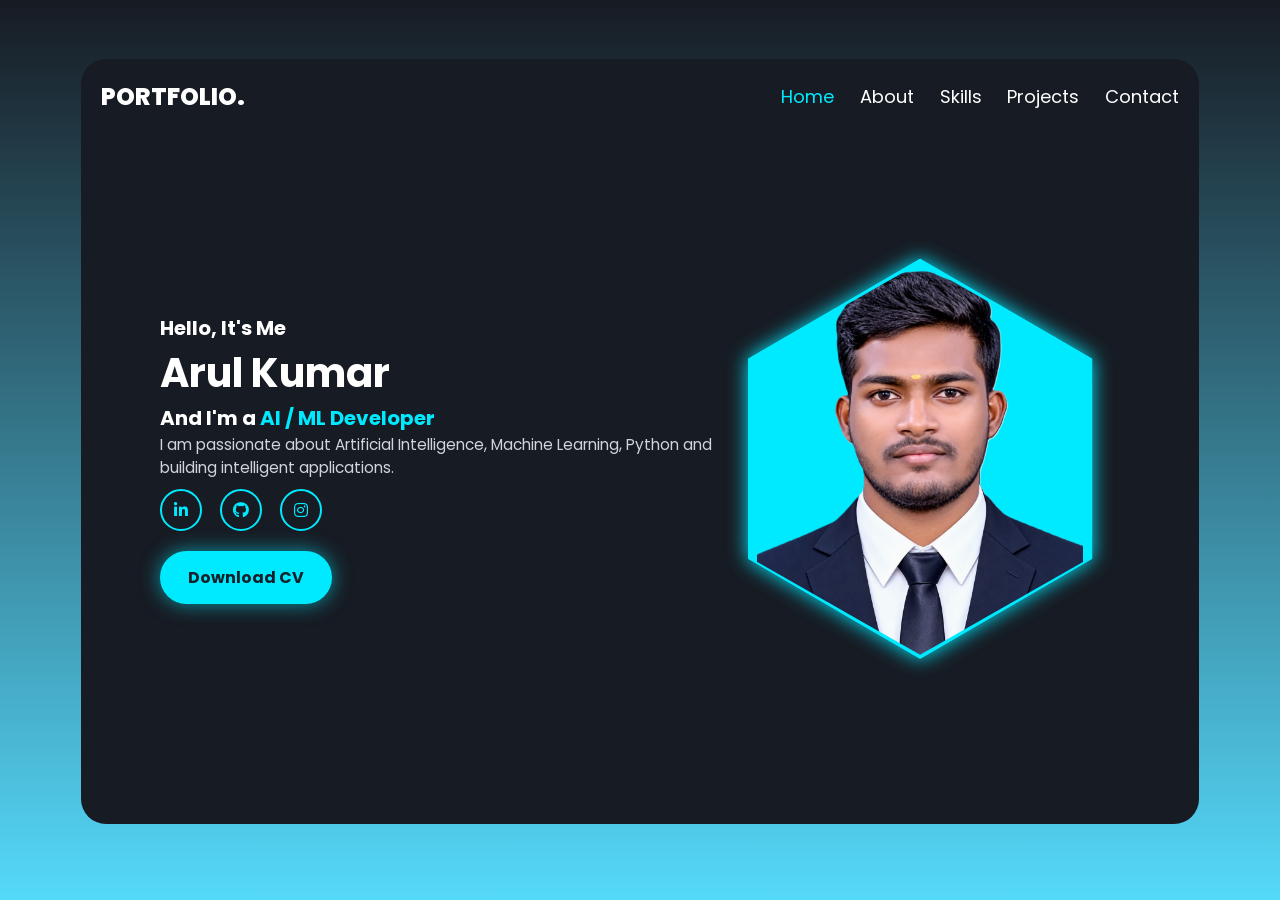
<file: index.html>
<html lang="en">
<head>
    <meta charset="UTF-8">
    <meta name="viewport" content="width=device-width, initial-scale=1.0">
    <title>PORTFOLIO</title>
    <link rel="stylesheet" href="style.css">
    <link rel="stylesheet" href="https://cdnjs.cloudflare.com/ajax/libs/font-awesome/6.5.2/css/all.min.css">
</head>
<body>
        <div class="content">
           <nav>
                <div class="logo">PORTFOLIO.</div>
                <div class="nav-link">
                    <a href="#home">Home</a>
                    <a href="#about">About</a>
                    <a href="#skills">Skills</a>
                    <a href="#projects">Projects</a>
                    <a href="#contact">Contact</a>
                </div>
            </nav>
            <div class="sections">
                <section id="home">
                    <div class="home-content">

                        <h3>Hello, It's Me</h3>

                        <h1>Arul Kumar</h1>

                        <h2>
                            And I'm a
                            <span>AI / ML Developer</span>
                        </h2>

                        <p>
                            I am passionate about Artificial Intelligence,
                            Machine Learning, Python and building intelligent
                            applications.
                        </p>


                            <!-- Social Media -->
                        <div class="social-icons">

                            <a href="https://www.linkedin.com/in/arul-kumar-1b14373aa?utm_source=share_via&utm_content=profile&utm_medium=member_android" target="_blank">
                                <i class="fa-brands fa-linkedin-in"></i>
                            </a>

                            <a href="https://github.com/Arul2007-kumar" target="_blank">
                                <i class="fa-brands fa-github"></i>
                            </a>

                            <a href="https://www.instagram.com/_arulkumar_07_?stkn=d3J1dTBsdnZ2YWh2" target="_blank">
                                <i class="fa-brands fa-instagram"></i>
                            </a>

                        </div>
                            <!-- Button -->
                        <a href="#" class="cv-button">
                            Download CV
                        </a>

                    </div>
                    <!-- Right Image -->
                    <div class="home-image">
                        <div class="image-shape">
                            <img src="images/back.png" alt="Profile">
                        </div>
                    </div>

                </section>
                <section id="about">
                    <div class="about-container">
                        <!-- About Content -->
                        <div class="about-content">
                            <h2>About <span>Me</span></h2>

                            <h3>AI / ML Developer</h3>

                            <p>
                                Hello! I'm <strong>Arul Kumar</strong>, an aspiring
                                AI / ML Developer passionate about building intelligent
                                and innovative applications.
                            </p>

                            <p>
                                I am interested in Artificial Intelligence, Machine Learning,
                                Python, Deep Learning, and Generative AI. I enjoy learning
                                new technologies and applying my knowledge to solve
                                real-world problems.
                            </p>

                            <p>
                                My goal is to become a skilled AI Engineer and build
                                intelligent systems that create meaningful impact.
                            </p>
                            <!-- Skills Highlights -->
                            <div class="about-highlights">
                                <div class="highlight">
                                    <h4>🤖 AI & ML</h4>
                                    <p>
                                        Artificial Intelligence, Machine Learning
                                        and Deep Learning.
                                    </p>
                                </div>

                                <div class="highlight">
                                    <h4>🐍 Python</h4>
                                    <p>
                                        Building applications and AI-based projects
                                        using Python.
                                    </p>
                                </div>

                                <div class="highlight">
                                    <h4>🚀 Goal</h4>
                                    <p>
                                        Becoming a professional AI Engineer.
                                    </p>
                                </div>

                            </div>

                            <a href="#contact" class="about-btn">
                                Contact Me
                            </a>

                        </div>

                    </div>
                </section>
                <section id="skills">

                    <div class="skills-content">

                        <h2>My <span>Skills</span></h2>

                        <p class="skills-intro">
                            Technologies and tools I am learning to become an AI Engineer.
                        </p>


                        <div class="skills-grid">

                            <!-- Skill 1 -->
                            <div class="skill-card">

                                <h3>🐍 Python</h3>

                                <div class="skill-bar">
                                    <div class="skill-progress python"></div>
                                </div>

                            </div>


                            <!-- Skill 2 -->
                            <div class="skill-card">

                                <h3>🤖 Machine Learning</h3>

                                <div class="skill-bar">
                                    <div class="skill-progress ml"></div>
                                </div>

                            </div>


                            <!-- Skill 3 -->
                            <div class="skill-card">

                                <h3>🧠 Deep Learning</h3>

                                <div class="skill-bar">
                                    <div class="skill-progress dl"></div>
                                </div>

                            </div>


                            <!-- Skill 4 -->
                            <div class="skill-card">

                                <h3>✨ Generative AI & LLMs</h3>

                                <div class="skill-bar">
                                    <div class="skill-progress ai"></div>
                                </div>

                            </div>


                            <!-- Skill 5 -->
                            <div class="skill-card">

                                <h3>⚡ FastAPI</h3>

                                <div class="skill-bar">
                                    <div class="skill-progress fastapi"></div>
                                </div>

                            </div>


                            <!-- Skill 6 -->
                            <div class="skill-card">

                                <h3>🗄️ SQL</h3>

                                <div class="skill-bar">
                                    <div class="skill-progress sql"></div>
                                </div>

                            </div>


                            <!-- Skill 7 -->
                            <div class="skill-card">

                                <h3>🐳 Docker</h3>

                                <div class="skill-bar">
                                    <div class="skill-progress docker"></div>
                                </div>

                            </div>


                            <!-- Skill 8 -->
                            <div class="skill-card">

                                <h3>🌐 HTML / CSS / JavaScript</h3>

                                <div class="skill-bar">
                                    <div class="skill-progress web"></div>
                                </div>

                            </div>

                        </div>

                    </div>

                </section>
                <section id="projects">

                    <div class="projects-content">

                        <h2>My <span>Projects</span></h2>

                        <p class="projects-intro">
                            Some AI and Machine Learning projects I have built.
                        </p>


                        <div class="projects-grid">


                            <!-- PROJECT 1 -->

                            <div class="project-card">

                                <div class="project-icon">🤖</div>

                                <h3>AI Study Assistant</h3>

                                <p>
                                    An AI-powered application that helps students
                                    summarize content, generate quizzes and explain concepts.
                                </p>

                                <div class="project-tech">
                                    Python • FastAPI • Gemini
                                </div>

                            </div>


                            <!-- PROJECT 2 -->

                            <div class="project-card">

                                <div class="project-icon">📄</div>

                                <h3>Document Q&A Assistant</h3>

                                <p>
                                    Upload documents and ask questions based on
                                    the content using AI-powered document retrieval.
                                </p>

                                <div class="project-tech">
                                    FastAPI • FAISS • Gemini
                                </div>

                            </div>


                            <!-- PROJECT 3 -->

                            <div class="project-card">

                                <div class="project-icon">🧠</div>

                                <h3>Production RAG Assistant</h3>

                                <p>
                                    A production-style RAG system with document
                                    ingestion, retrieval and intelligent responses.
                                </p>

                                <div class="project-tech">
                                    LangGraph • FAISS • Docker
                                </div>

                            </div>


                        </div>

                    </div>

                </section>
                <section id="contact">

                    <div class="contact-container">

                        <div class="contact-header">

                            <h1>Contact <span>Me</span></h1>

                            <p>
                                Have a project, internship opportunity, or collaboration
                                idea? Feel free to contact me.
                            </p>

                        </div>


                        <div class="contact-content">

                            <!-- Contact Information -->
                            <div class="contact-info">

                                <h2>Let's Connect</h2>

                                <p>
                                    I'm an aspiring AI / ML Developer interested in
                                    Artificial Intelligence, Machine Learning, Python,
                                    Deep Learning and Generative AI.
                                </p>


                                <div class="contact-details">

                                    <div class="contact-item">

                                        <div class="contact-icon">
                                            📧
                                        </div>

                                        <div>
                                            <h3>Email</h3>
                                            <p>arulkumar682928@gmail.com</p>
                                        </div>

                                    </div>


                                    <div class="contact-item">

                                        <div class="contact-icon">
                                            📍
                                        </div>

                                        <div>
                                            <h3>Location</h3>
                                            <p>Pondicherry, India</p>
                                        </div>

                                    </div>


                                    <div class="contact-item">

                                        <div class="contact-icon">
                                            💼
                                        </div>

                                        <div>
                                            <h3>Role</h3>
                                            <p>Aspiring AI Engineer</p>
                                        </div>

                                    </div>

                                </div>

                            </div>
                            <!-- Contact Form -->
                            <form class="contact-form"  action="https://formsubmit.co/7b54161e694b11c181f23c34cb7159a9" method="POST">

                                <input type="hidden" name="_captcha" value="false">
                                <input type="hidden" name="_subject" value="New portfolio contact Message!">

                                <input
                                    type="text"
                                    name="name"
                                    placeholder="Your Name"
                                    required
                                >

                                <input
                                    type="email"
                                    name="email"
                                    placeholder="Your Email"
                                    required
                                >

                                <textarea
                                    name="message"
                                    placeholder="Your Message"
                                    required
                                ></textarea>

                                <button type="submit">
                                    Send Message
                                </button>

                            </form>

                        </div>

                    </div>

                </section>
            </div>
        </div>
        <script src="script.js"></script>
</body>
</html>
</file>
<file: style.css>
@import url('https://fonts.googleapis.com/css2?family=Poppins:ital,wght@0,100;0,200;0,300;0,400;0,500;0,600;0,700;0,800;0,900;1,100;1,200;1,300;1,400;1,500;1,600;1,700;1,800;1,900&display=swap');

* {
    margin: 0;
    padding: 0;
    box-sizing: border-box;
    scroll-behavior: smooth;
}


/* ------------------------------
   BODY
------------------------------ */

body {
    width: 100%;
    height: 100%;
    min-height: 100vh;
    overflow: hidden;
    background:
        linear-gradient(180deg, #171b23,rgb(85, 217, 250));

    font-family: poppins;

    color: white;

    padding: 1.5vw;
}


/* ------------------------------
   MAIN CONTAINER
------------------------------ */

.content {
    width: min(90%, 1200px);
    min-height: 85vh;
    margin: 40px auto;
    padding: 20px;
    border-radius: 25px;

    background: #171b23;
    backdrop-filter: blur(10px);
    overflow: hidden;
}

/* Navbar */
nav {
    width: 100%;
    display: flex;
    justify-content: space-between;
    align-items: center;
    flex-wrap: wrap;
    gap: 25px;
}

/* Logo */
.logo {
    font-size: 24px;
    font-weight: 800;

}

/* Links */
.nav-link {
    display: flex;
    align-items: center;
    justify-content: flex-end;
    text-decoration: none;
    flex-wrap: wrap;
    gap: clamp(10px, 2vw, 30px);
}

.nav-link a {
    color: white;
    text-decoration: none;
    font-size: clamp(14px, 1.5vw, 18px);
    white-space: nowrap;
}

.nav-link a:hover,
.nav-link a.active {

    color: #00eaff;

}
.sections{
    width: 100%;
    height: 80%;
    overflow: hidden;
}
section{
    width: 100%;
    height: 100%;
    min-width: 100%;
    display: flex;
    justify-content: center;
    align-items: center;
    color: white;
}

.menu-icon {

    display: none;

    font-size: 1.5rem;

    color: #00eaff;

}


/* ------------------------------
   HOME SECTION
------------------------------ */

.home {

    min-height: calc(100vh - 80px);

    display: flex;

    align-items: center;

    justify-content: space-between;

    gap: 50px;

    padding: 5% 9%;
}


/* ------------------------------
   LEFT CONTENT
------------------------------ */

.home-content {

    width: 52%;

}


.home-content h3 {

    font-size: 20px;

}


.home-content h1 {

    font-size: 40px;

}


.home-content h2 {

    font-size:20px;

}


.home-content h2 span {

    color: #00eaff;

}


/* Paragraph */

.home-content p {

    max-width: 600px;

    font-size: clamp(0.9rem, 1.2vw, 1.05rem);

    line-height: 1.5;

    color: #d0d4db;

    margin-bottom: 10px;

}


/* ------------------------------
   SOCIAL ICONS
------------------------------ */

.social-icons {

    display: flex;

    gap: 18px;

    margin-bottom: 20px;

}


.social-icons a {

    width: 42px;

    height: 42px;

    border: 2px solid #00eaff;

    border-radius: 50%;

    display: flex;

    align-items: center;

    justify-content: center;

    color: #00eaff;

    text-decoration: none;

    transition: 0.3s;

}


.social-icons a:hover {

    background: #00eaff;

    color: #1e232d;

    transform: translateY(-5px);

    box-shadow:
        0 0 20px #00eaff;

}


/* ------------------------------
   DOWNLOAD BUTTON
------------------------------ */

.cv-button {

    display: inline-block;

    padding: 14px 28px;

    background: #00eaff;

    color: #17202a;

    text-decoration: none;

    font-weight: 700;

    border-radius: 30px;

    transition: 0.3s;

    box-shadow:
        0 0 20px rgba(0, 234, 255, 0.6);

}


.cv-button:hover {

    transform: translateY(-3px);

    box-shadow:
        0 0 35px rgba(0, 234, 255, 0.9);

}
.image-shape {

    width: min(32vw, 400px);

    aspect-ratio: 1 / 1;

    position: relative;

    display: flex;

    align-items: center;

    justify-content: center;

    filter: drop-shadow(0 0 0px #00eaff)
    drop-shadow(0 0 10px #00eaff);

}


/* Cyan hexagon background */

.image-shape::before {

    content: "";

    position: absolute;

    inset: 0;

    background: #00eaff;

    clip-path: polygon(
        50% 0%,
        93% 25%,
        93% 75%,
        50% 100%,
        7% 75%,
        7% 25%
    );
    filter: drop-shadow(0 0 5px #00eaff)
    drop-shadow(0 0 15px #00eaff);

    z-index: 1;

}


/* Image */

.image-shape img {

    position: relative;

    z-index: 2;

    width: 100%;

    height: 98%;

    object-fit: contain;
    object-position: center bottom;

    clip-path: polygon(
        50% 0%,
        93% 25%,
        93% 75%,
        50% 100%,
        7% 75%,
        7% 25%
    );

}


/* =========================
   ABOUT SECTION
========================= */

#about {

    width: 100%;

    min-height: calc(80vh - 80px);

    display: flex;

    justify-content: center;

    align-items: center;

    padding: 20px;
}


/* About Content */

.about-content {

    width: 100%;

    max-width: 1000px;

    text-align: center;
}


/* Title */

.about-content h2 {

    font-size: clamp(32px, 4vw, 48px);

    margin-bottom: 8px;
}


.about-content h2 span {

    color: #00eaff;
}


/* Role */

.about-content h3 {

    font-size: clamp(18px, 2vw, 25px);

    color: #00eaff;

    margin-bottom: 18px;
}


/* Paragraph */

.about-content > p {

    font-size: clamp(13px, 1.3vw, 17px);

    line-height: 1.5;

    color: #d0d4db;

    margin-bottom: 12px;
}


/* =========================
   HIGHLIGHT CARDS
========================= */

.about-highlights {

    display: flex;

    justify-content: center;

    gap: 20px;

    margin-top: 25px;
}


.highlight {

    width: 30%;

    min-height: 130px;

    padding: 20px;

    background: #1e232d;

    border: 1px solid rgba(0, 234, 255, 0.4);

    border-radius: 18px;
}
.highlight:hover{
    transform: translateY(-8px);

    border-color: #00eaff;

    box-shadow: 0 0 25px rgba(0, 234, 255, 0.4);
}

.highlight h4 {

    font-size: clamp(16px, 1.5vw, 20px);

    color: #00eaff;

    margin-bottom: 12px;
}


.highlight p {

    font-size: clamp(12px, 1vw, 14px);

    color: #d0d4db;

    line-height: 1.5;
}


/* =========================
   SKILLS SECTION
========================= */

#skills {

    width: 100%;

    min-height: calc(80vh - 80px);

    display: flex;

    justify-content: center;

    align-items: center;

    padding: 30px 20px;
}


/* SKILLS CONTENT */

.skills-content {

    width: 100%;

    max-width: 1000px;

    text-align: center;
}


/* TITLE */

.skills-content h2 {

    font-size: clamp(32px, 4vw, 48px);

    margin-bottom: 8px;
}


.skills-content h2 span {

    color: #00eaff;
}


/* INTRO */

.skills-intro {

    font-size: clamp(13px, 1.3vw, 17px);

    color: #d0d4db;

    margin-bottom: 30px;
}


/* =========================
   SKILLS GRID
========================= */

.skills-grid {

    display: grid;

    grid-template-columns: repeat(4, 1fr);

    gap: 20px;
}


/* SKILL CARD */

.skill-card {

    padding: 20px 15px;

    background: #1e232d;

    border: 1px solid rgba(0, 234, 255, 0.4);

    border-radius: 15px;

    transition: 0.3s;
}


.skill-card:hover {

    transform: translateY(-5px);

    border-color: #00eaff;

    box-shadow:
        0 0 20px rgba(0, 234, 255, 0.4);
}


/* SKILL NAME */

.skill-card h3 {

    font-size: clamp(14px, 1.3vw, 18px);

    margin-bottom: 15px;

    color: white;
}


/* =========================
   SKILL BAR
========================= */

.skill-bar {

    width: 100%;

    height: 8px;

    background: #11151c;

    border-radius: 20px;

    overflow: hidden;
}


/* PROGRESS */

.skill-progress {

    height: 100%;

    background: #00eaff;

    border-radius: 20px;

}


/* SKILL LEVELS */

.python {
    width: 90%;
}

.ml {
    width: 80%;
}

.dl {
    width: 70%;
}

.ai {
    width: 85%;
}

.fastapi {
    width: 80%;
}

.sql {
    width: 75%;
}

.docker {
    width: 70%;
}

.web {
    width: 80%;
}

/* =========================
   PROJECTS SECTION
========================= */

#projects {

    width: 100%;

    min-height: calc(80vh - 80px);

    display: flex;

    justify-content: center;

    align-items: center;

    padding: 30px 20px;
}


/* PROJECT CONTENT */

.projects-content {

    width: 100%;

    max-width: 1000px;

    text-align: center;
}


/* TITLE */

.projects-content h2 {

    font-size: clamp(32px, 4vw, 48px);

    margin-bottom: 8px;
}


.projects-content h2 span {

    color: #00eaff;
}


/* INTRO */

.projects-intro {

    font-size: clamp(13px, 1.3vw, 17px);

    color: #d0d4db;

    margin-bottom: 30px;
}


/* =========================
   PROJECT GRID
========================= */

.projects-grid {

    display: grid;

    grid-template-columns: repeat(3, 1fr);

    gap: 20px;
}


/* PROJECT CARD */

.project-card {

    min-height: 280px;

    padding: 25px 20px;

    background: #1e232d;

    border: 1px solid rgba(0, 234, 255, 0.4);

    border-radius: 18px;

    transition: 0.3s;

    display: flex;

    flex-direction: column;

    align-items: center;

    justify-content: center;
}


/* HOVER */

.project-card:hover {

    transform: translateY(-8px);

    border-color: #00eaff;

    box-shadow:
        0 0 25px rgba(0, 234, 255, 0.4);
}


/* PROJECT ICON */

.project-icon {

    font-size: 40px;

    margin-bottom: 15px;
}


/* PROJECT TITLE */

.project-card h3 {

    font-size: 20px;

    margin-bottom: 15px;

    color: #00eaff;
}


/* PROJECT DESCRIPTION */

.project-card p {

    font-size: 14px;

    line-height: 1.6;

    color: #d0d4db;

    margin-bottom: 20px;
}


/* TECHNOLOGIES */

.project-tech {

    font-size: 13px;

    color: #00eaff;

    font-weight: 600;
}

/* =====================================
   CONTACT SECTION - FIT INSIDE ONE PAGE
===================================== */

#contact {
    width: 100%;
    height: 100%;
    min-height: 0;

    padding: 10px;

    display: flex;
    justify-content: center;
    align-items: center;

    overflow: hidden;
}


/* MAIN CONTAINER */

.contact-container {
    width: 100%;
    max-width: 1000px;
    height: 100%;

    display: flex;
    flex-direction: column;

    justify-content: center;
}


/* =====================
   HEADER
===================== */

.contact-header {
    text-align: center;

    margin-bottom: 12px;
}


.contact-header h1 {
    font-size: clamp(28px, 3vw, 42px);

    margin-bottom: 5px;
}


.contact-header h1 span {
    color: #00eaff;
}


.contact-header p {
    font-size: clamp(11px, 1.2vw, 15px);

    line-height: 1.3;

    color: #d0d4db;
}


/* =====================
   DESKTOP
===================== */

.contact-content {
    width: 100%;

    display: grid;

    grid-template-columns: 1fr 1fr;

    gap: 20px;

    align-items: stretch;
}


/* BOTH BOXES */

.contact-info,
.contact-form {
    background: #1e232d;

    border: 1px solid rgba(0, 234, 255, 0.5);

    border-radius: 18px;

    padding: 20px;
}


/* =====================
   CONTACT INFO
===================== */

.contact-info h2 {
    font-size: 22px;

    color: #00eaff;

    margin-bottom: 8px;
}


.contact-info > p {
    font-size: 13px;

    line-height: 1.4;

    color: #d0d4db;

    margin-bottom: 12px;
}


.contact-details {
    display: flex;

    flex-direction: column;

    gap: 10px;
}


.contact-item {
    display: flex;

    align-items: center;

    gap: 10px;
}


.contact-icon {
    width: 40px;
    height: 40px;

    min-width: 40px;

    display: flex;

    justify-content: center;
    align-items: center;

    border: 2px solid #00eaff;

    border-radius: 50%;
}


.contact-item h3 {
    font-size: 14px;
}


.contact-item p {
    font-size: 12px;

    color: #d0d4db;
}


/* =====================
   FORM
===================== */

.contact-form {
    display: flex;

    flex-direction: column;

    gap: 10px;
}


.contact-form input {
    width: 100%;

    height: 42px;

    padding: 10px;

    background: transparent;

    border: 1px solid #00eaff;

    border-radius: 10px;

    color: white;

    outline: none;
}


.contact-form textarea {
    width: 100%;

    height: 80px;

    padding: 10px;

    background: transparent;

    border: 1px solid #00eaff;

    border-radius: 10px;

    color: white;

    resize: none;

    outline: none;
}


.contact-form button {
    width: 100%;

    height: 42px;

    border: none;

    border-radius: 25px;

    background: #00eaff;

    color: #171b23;

    font-weight: 700;

    cursor: pointer;
}
/*MOBILE VIEW*/

@media (max-width: 768px) {
    
    *{
        margin: 0;
        padding: 0;
        box-sizing: border-box;
    }

    html,
    body {
        width: 100%;
        height: 100%;
        overflow: hidden;
        scroll-behavior: smooth
        ;
    }


    body {
        padding: 10px;
    }


    /* MAIN CARD */
    .content {
        width: 100%;
        height: calc(100dvh - 20px);
        min-height: 0;

        margin: 0;
        padding: 15px;

        overflow: hidden;

        border-radius: 20px;
    }


    /* NAVBAR */
    nav {
        display: flex;
        flex-direction: column;
        align-items: center;
        gap: 12px;
    }


    .logo {
        width: 100%;
        text-align: center;
        font-size: 22px;
    }


    .nav-link {
        width: 100%;
        display: flex;
        justify-content: center;

        gap: 18px;
        flex-wrap: nowrap;
    }


    .nav-link a {
        font-size: 13px;
    }


    /* SECTIONS */
    .sections {
        width: 100%;
        height: calc(100% - 85px);
        overflow: hidden;
    }


    /* HOME */
    #home {
        height: 100%;
        min-height: 0;

        display: flex;
        flex-direction: column;

        align-items: center;
        justify-content: center;

        text-align: center;

        gap: 12px;

        padding: 5px 10px;
    }


    /* PHOTO TOP */
    .home-image {
        order: 1;

        width: 100%;

        display: flex;
        justify-content: center;
    }


    /* TEXT BELOW */
    .home-content {
        order: 2;

        width: 100%;
    }


    /* IMAGE SIZE */
    .image-shape {
        width: 180px;
        max-width: 55vw;
    }


    /* HELLO */
    .home-content h3 {
        font-size: 17px;
        margin-bottom: 5px;
    }


    /* NAME */
    .home-content h1 {
        font-size: 34px;
        line-height: 1.1;

        margin-bottom: 8px;
    }


    /* AI / ML */
    .home-content h2 {
        font-size: 18px;
        line-height: 1.3;

        margin-bottom: 10px;
    }


    /* DESCRIPTION */
    .home-content p {
        font-size: 14px;
        line-height: 1.4;

        margin-bottom: 12px;
    }


    /* SOCIAL ICONS */
    .social-icons {
        justify-content: center;

        gap: 12px;

        margin-bottom: 12px;
    }


    .social-icons a {
        width: 36px;
        height: 36px;
    }


    /* DOWNLOAD BUTTON */
    .cv-button {
        padding: 10px 22px;
        font-size: 14px;
    }

    #about {

        min-height: calc(100vh - 130px);

        padding: 20px 15px;

        align-items: center;
    }


    .about-content h2 {

        font-size: 34px;
    }


    .about-content h3 {

        font-size: 19px;

        margin-bottom: 15px;
    }


    .about-content > p {

        font-size: 14px;

        line-height: 1.5;

        margin-bottom: 10px;
    }


    .about-highlights {

        gap: 10px;

        margin-top: 20px;
    }


    .highlight {

        width: 33%;

        min-height: 110px;

        padding: 12px 8px;
    }


    .highlight h4 {

        font-size: 14px;

        margin-bottom: 8px;
    }


    .highlight p {

        font-size: 11px;

        line-height: 1.4;
    }
    #skills {

        min-height: calc(100vh - 150px);

        padding: 20px 15px;

        align-items: center;
    }


    .skills-content h2 {

        font-size: 34px;
    }


    .skills-intro {

        font-size: 14px;

        margin-bottom: 20px;
    }


    /* 2 CARDS PER ROW */

    .skills-grid {
        display: grid;

        grid-template-columns: repeat(2, 1fr);

        gap: 12px;
    }


    .skill-card {

        padding: 15px 10px;
    }


    .skill-card h3 {

        font-size: 13px;

        margin-bottom: 12px;
    }


    .skill-bar {

        height: 7px;
    }

    .projects-grid {

        grid-template-columns: repeat(3, 1fr);

        gap: 8px;
    }

    .project-card {

        min-height: 260px;

        padding: 12px 8px;
    }

    .project-card h3 {

        font-size: 14px;
    }

    .project-card p {

        font-size: 11px;
    }

    #contact {
        width: 100%;
        height: 100%;
        min-height: 0;

        padding: 5px;

        overflow: hidden;
    }


    /* FULL CONTAINER */

    .contact-container {
        width: 100%;
        height: 100%;

        display: flex;

        flex-direction: column;

        justify-content: center;
    }


    /* HEADER SMALL */

    .contact-header {
        margin-bottom: 8px;
    }


    .contact-header h1 {
        font-size: 27px;

        margin-bottom: 2px;
    }


    .contact-header p {
        font-size: 10px;

        line-height: 1.25;
    }


    /* =====================
       INFO + FORM
       TOP → BOTTOM
    ===================== */

    .contact-content {
        width: 100%;

        display: flex;

        flex-direction: column;

        gap: 8px;
    }


    /* =====================
       CONTACT INFO
    ===================== */

    .contact-info {
        width: 100%;

        padding: 10px 12px;

        border-radius: 14px;
    }


    .contact-info h2 {
        font-size: 18px;

        margin-bottom: 3px;
    }


    .contact-info > p {
        font-size: 12px;

        line-height: 1.2;

        margin-bottom: 5px;
    }


    .contact-details {
        gap: 3px;
    }


    .contact-item {
        gap: 5px;
    }


    .contact-icon {
        width: 26px;
        height: 26px;

        min-width: 26px;

        font-size: 13px;
    }


    .contact-item h3 {
        font-size: 12px;
    }


    .contact-item p {
        font-size: 12px;
    }


    /* =====================
       CONTACT FORM
    ===================== */

    .contact-form {
        width: 100%;

        padding: 10px;

        gap: 6px;

        border-radius: 14px;
    }


    .contact-form input {
        height: 32px;

        padding: 7px;

        font-size: 12px;
    }


    .contact-form textarea {
        height: 60px;

        padding: 7px;

        font-size: 14px;
    }


    .contact-form button {
        height: 32px;

        font-size: 12px;
    }

}
/* =========================
   PROFESSIONAL ANIMATIONS
========================= */

@keyframes fadeInUp {

    from {
        opacity: 0;
        transform: translateY(30px);
    }

    to {
        opacity: 1;
        transform: translateY(0);
    }

}


@keyframes fadeInLeft {

    from {
        opacity: 0;
        transform: translateX(-40px);
    }

    to {
        opacity: 1;
        transform: translateX(0);
    }

}


@keyframes fadeInRight {

    from {
        opacity: 0;
        transform: translateX(40px);
    }

    to {
        opacity: 1;
        transform: translateX(0);
    }

}


@keyframes scaleIn {

    from {
        opacity: 0;
        transform: scale(0.95);
    }

    to {
        opacity: 1;
        transform: scale(1);
    }

}


@keyframes profileFloat {

    0%,
    100% {
        transform: translateY(0);
    }

    50% {
        transform: translateY(-12px);
    }

}

/* =========================
   HOME ANIMATION
========================= */

.home-content h3 {
    animation: fadeInLeft 0.7s ease forwards;
}

.home-content h1 {
    animation: fadeInLeft 0.8s ease forwards;
}

.home-content h2 {
    animation: fadeInLeft 0.9s ease forwards;
}

.home-content p {
    animation: fadeInLeft 1s ease forwards;
}

.social-icons {
    animation: fadeInUp 1.1s ease forwards;
}

.cv-button {
    animation: fadeInUp 1.2s ease forwards;
}


/* Profile */

.home-image {
    animation: fadeInRight 1s ease forwards;
}

.image-shape {
    animation: profileFloat 4s ease-in-out infinite;
}

/* =========================
   ABOUT ANIMATION
========================= */

.about-content h2 {
    animation: fadeInUp 0.7s ease forwards;
}

.about-content h3 {
    animation: fadeInUp 0.8s ease forwards;
}

.about-content > p {
    animation: fadeInUp 0.9s ease forwards;
}


/* Highlight Cards */

.highlight {
    animation: scaleIn 0.7s ease forwards;
}


.highlight:nth-child(1) {
    animation-delay: 0.1s;
}

.highlight:nth-child(2) {
    animation-delay: 0.2s;
}

.highlight:nth-child(3) {
    animation-delay: 0.3s;
}
/* =========================
   SKILLS ANIMATION
========================= */

.skills-content h2 {
    animation: fadeInUp 0.7s ease forwards;
}

.skills-intro {
    animation: fadeInUp 0.8s ease forwards;
}


.skill-card {
    animation: scaleIn 0.6s ease forwards;
}


/* Skill Cards Delay */

.skill-card:nth-child(1) {
    animation-delay: 0.1s;
}

.skill-card:nth-child(2) {
    animation-delay: 0.2s;
}

.skill-card:nth-child(3) {
    animation-delay: 0.3s;
}

.skill-card:nth-child(4) {
    animation-delay: 0.4s;
}

.skill-card:nth-child(5) {
    animation-delay: 0.5s;
}

.skill-card:nth-child(6) {
    animation-delay: 0.6s;
}

.skill-card:nth-child(7) {
    animation-delay: 0.7s;
}

.skill-card:nth-child(8) {
    animation-delay: 0.8s;
}
/* =========================
   PROJECTS ANIMATION
========================= */

.projects-content h2 {
    animation: fadeInUp 0.7s ease forwards;
}

.projects-intro {
    animation: fadeInUp 0.8s ease forwards;
}


.project-card {
    animation: scaleIn 0.7s ease forwards;
}


/* Project Delay */

.project-card:nth-child(1) {
    animation-delay: 0.2s;
}

.project-card:nth-child(2) {
    animation-delay: 0.4s;
}

.project-card:nth-child(3) {
    animation-delay: 0.6s;
}

/* =========================
   CONTACT ANIMATION
========================= */

.contact-header {
    animation: fadeInUp 0.7s ease forwards;
}

.contact-info {
    animation: fadeInLeft 0.8s ease forwards;
}

.contact-form {
    animation: fadeInRight 0.8s ease forwards;
}
/* =========================
   PROFESSIONAL HOVER
========================= */

.skill-card,
.project-card,
.highlight,
.contact-info,
.contact-form {

    transition:
        transform 0.3s ease,
        border-color 0.3s ease,
        box-shadow 0.3s ease;

}


.skill-card:hover,
.project-card:hover,
.highlight:hover {

    transform: translateY(-8px);

    border-color: #00eaff;

    box-shadow:
        0 15px 30px rgba(0, 234, 255, 0.15);

}


/* Buttons */

.cv-button,
.about-btn,
.contact-form button {

    transition:
        transform 0.3s ease,
        box-shadow 0.3s ease;

}


.cv-button:hover,
.about-btn:hover,
.contact-form button:hover {

    transform: translateY(-3px);

    box-shadow:
        0 8px 25px rgba(0, 234, 255, 0.4);

}


/* Social Icons */

.social-icons a {

    transition:
        transform 0.3s ease,
        background 0.3s ease;

}


.social-icons a:hover {

    transform: translateY(-5px) scale(1.05);

}
@media (max-width:768px) {

    /*skill card*/

    .skill-card:nth-child(1) {
    animation: fadeInLeft 0.8s ease forwards;

}

.skill-card:nth-child(2) {
    animation: fadeInLeft 0.8s ease forwards;
}

.skill-card:nth-child(3) {
    animation: fadeInRight 0.8s ease forwards;
    
}

.skill-card:nth-child(4) {
    animation: fadeInRight 0.8s ease forwards;
    
}

.skill-card:nth-child(5) {
    animation: fadeInLeft 0.8s ease forwards;
    
}

.skill-card:nth-child(6) {
    animation: fadeInLeft 0.8s ease forwards;
}

.skill-card:nth-child(7) {
    animation: fadeInRight 0.8s ease forwards;
    
}

.skill-card:nth-child(8) {
    animation: fadeInRight 0.8s ease forwards;
}

/*project card*/
.project-card:nth-child(1) {
    animation: fadeInLeft 0.8s ease forwards;
}

.project-card:nth-child(2) {
    animation: fadeInUp 0.7s ease forwards;
}

.project-card:nth-child(3) {
    animation: fadeInRight 0.8s ease forwards;
}


}
</file>
<file: style2.css>
@import url('https://fonts.googleapis.com/css2?family=Poppins:ital,wght@0,100;0,200;0,300;0,400;0,500;0,600;0,700;0,800;0,900;1,100;1,200;1,300;1,400;1,500;1,600;1,700;1,800;1,900&display=swap');

* {
    margin: 0;
    padding: 0;
    box-sizing: border-box;
    scroll-behavior: smooth;
}


/* ------------------------------
   BODY
------------------------------ */

body {
    width: 100%;
    height: 100%;
    min-height: 100vh;

    background:
        linear-gradient(180deg, #171b23,rgb(85, 217, 250));

    font-family: poppins;

    color: white;

    padding: 1.5vw;
}


/* ------------------------------
   MAIN CONTAINER
------------------------------ */

.content {
    width: min(90%, 1200px);
    min-height: 85vh;
    margin: 40px auto;
    padding: 20px;
    border-radius: 25px;

    background: #171b23;
    backdrop-filter: blur(10px);
    overflow: hidden;
}

/* Navbar */
nav {
    width: 100%;
    display: flex;
    justify-content: space-between;
    align-items: center;
    flex-wrap: wrap;
    gap: 25px;
}

/* Logo */
.logo {
    font-size: 24px;
    font-weight: 800;

}

/* Links */
.nav-link {
    display: flex;
    align-items: center;
    justify-content: flex-end;
    text-decoration: none;
    flex-wrap: wrap;
    gap: clamp(10px, 2vw, 30px);
}

.nav-link a {
    color: white;
    text-decoration: none;
    font-size: clamp(14px, 1.5vw, 18px);
    white-space: nowrap;
}

.nav-link a:hover,
.nav-link a.active {

    color: #00eaff;

}
.sections{
    width: 100%;
    height: 80%;
    overflow: hidden;
}
section{
    width: 100%;
    height: 100%;
    min-width: 100%;
    display: flex;
    justify-content: center;
    align-items: center;
    color: white;
}

.menu-icon {

    display: none;

    font-size: 1.5rem;

    color: #00eaff;

}


/* ------------------------------
   HOME SECTION
------------------------------ */

.home {

    min-height: calc(100vh - 80px);

    display: flex;

    align-items: center;

    justify-content: space-between;

    gap: 50px;

    padding: 5% 9%;
}


/* ------------------------------
   LEFT CONTENT
------------------------------ */

.home-content {

    width: 52%;

}


.home-content h3 {

    font-size: 20px;

}


.home-content h1 {

    font-size: 40px;

}


.home-content h2 {

    font-size:20px;

}


.home-content h2 span {

    color: #00eaff;

}


/* Paragraph */

.home-content p {

    max-width: 600px;

    font-size: clamp(0.9rem, 1.2vw, 1.05rem);

    line-height: 1.5;

    color: #d0d4db;

    margin-bottom: 10px;

}


/* ------------------------------
   SOCIAL ICONS
------------------------------ */

.social-icons {

    display: flex;

    gap: 18px;

    margin-bottom: 20px;

}


.social-icons a {

    width: 42px;

    height: 42px;

    border: 2px solid #00eaff;

    border-radius: 50%;

    display: flex;

    align-items: center;

    justify-content: center;

    color: #00eaff;

    text-decoration: none;

    transition: 0.3s;

}


.social-icons a:hover {

    background: #00eaff;

    color: #1e232d;

    transform: translateY(-5px);

    box-shadow:
        0 0 20px #00eaff;

}


/* ------------------------------
   DOWNLOAD BUTTON
------------------------------ */

.cv-button {

    display: inline-block;

    padding: 14px 28px;

    background: #00eaff;

    color: #17202a;

    text-decoration: none;

    font-weight: 700;

    border-radius: 30px;

    transition: 0.3s;

    box-shadow:
        0 0 20px rgba(0, 234, 255, 0.6);

}


.cv-button:hover {

    transform: translateY(-3px);

    box-shadow:
        0 0 35px rgba(0, 234, 255, 0.9);

}
.image-shape {

    width: min(32vw, 400px);

    aspect-ratio: 1 / 1;

    position: relative;

    display: flex;

    align-items: center;

    justify-content: center;

    filter: drop-shadow(0 0 0px #00eaff)
    drop-shadow(0 0 10px #00eaff);

}


/* Cyan hexagon background */

.image-shape::before {

    content: "";

    position: absolute;

    inset: 0;

    background: #00eaff;

    clip-path: polygon(
        50% 0%,
        93% 25%,
        93% 75%,
        50% 100%,
        7% 75%,
        7% 25%
    );
    filter: drop-shadow(0 0 5px #00eaff)
    drop-shadow(0 0 15px #00eaff);

    z-index: 1;

}


/* Image */

.image-shape img {

    position: relative;

    z-index: 2;

    width: 100%;

    height: 98%;

    object-fit: contain;
    object-position: center bottom;

    clip-path: polygon(
        50% 0%,
        93% 25%,
        93% 75%,
        50% 100%,
        7% 75%,
        7% 25%
    );

}


/* =========================
   ABOUT SECTION
========================= */

#about {

    width: 100%;

    min-height: calc(80vh - 80px);

    display: flex;

    justify-content: center;

    align-items: center;

    padding: 20px;
}


/* About Content */

.about-content {

    width: 100%;

    max-width: 1000px;

    text-align: center;
}


/* Title */

.about-content h2 {

    font-size: clamp(32px, 4vw, 48px);

    margin-bottom: 8px;
}


.about-content h2 span {

    color: #00eaff;
}


/* Role */

.about-content h3 {

    font-size: clamp(18px, 2vw, 25px);

    color: #00eaff;

    margin-bottom: 18px;
}


/* Paragraph */

.about-content > p {

    font-size: clamp(13px, 1.3vw, 17px);

    line-height: 1.5;

    color: #d0d4db;

    margin-bottom: 12px;
}


/* =========================
   HIGHLIGHT CARDS
========================= */

.about-highlights {

    display: flex;

    justify-content: center;

    gap: 20px;

    margin-top: 25px;
}


.highlight {

    width: 30%;

    min-height: 130px;

    padding: 20px;

    background: #1e232d;

    border: 1px solid rgba(0, 234, 255, 0.4);

    border-radius: 18px;
}
.highlight:hover{
    transform: translateY(-8px);

    border-color: #00eaff;

    box-shadow: 0 0 25px rgba(0, 234, 255, 0.4);
}

.highlight h4 {

    font-size: clamp(16px, 1.5vw, 20px);

    color: #00eaff;

    margin-bottom: 12px;
}


.highlight p {

    font-size: clamp(12px, 1vw, 14px);

    color: #d0d4db;

    line-height: 1.5;
}


/* =========================
   SKILLS SECTION
========================= */

#skills {

    width: 100%;

    min-height: calc(80vh - 80px);

    display: flex;

    justify-content: center;

    align-items: center;

    padding: 30px 20px;
}


/* SKILLS CONTENT */

.skills-content {

    width: 100%;

    max-width: 1000px;

    text-align: center;
}


/* TITLE */

.skills-content h2 {

    font-size: clamp(32px, 4vw, 48px);

    margin-bottom: 8px;
}


.skills-content h2 span {

    color: #00eaff;
}


/* INTRO */

.skills-intro {

    font-size: clamp(13px, 1.3vw, 17px);

    color: #d0d4db;

    margin-bottom: 30px;
}


/* =========================
   SKILLS GRID
========================= */

.skills-grid {

    display: grid;

    grid-template-columns: repeat(4, 1fr);

    gap: 20px;
}


/* SKILL CARD */

.skill-card {

    padding: 20px 15px;

    background: #1e232d;

    border: 1px solid rgba(0, 234, 255, 0.4);

    border-radius: 15px;

    transition: 0.3s;
}


.skill-card:hover {

    transform: translateY(-5px);

    border-color: #00eaff;

    box-shadow:
        0 0 20px rgba(0, 234, 255, 0.4);
}


/* SKILL NAME */

.skill-card h3 {

    font-size: clamp(14px, 1.3vw, 18px);

    margin-bottom: 15px;

    color: white;
}


/* =========================
   SKILL BAR
========================= */

.skill-bar {

    width: 100%;

    height: 8px;

    background: #11151c;

    border-radius: 20px;

    overflow: hidden;
}


/* PROGRESS */

.skill-progress {

    height: 100%;

    background: #00eaff;

    border-radius: 20px;

}


/* SKILL LEVELS */

.python {
    width: 90%;
}

.ml {
    width: 80%;
}

.dl {
    width: 70%;
}

.ai {
    width: 85%;
}

.fastapi {
    width: 80%;
}

.sql {
    width: 75%;
}

.docker {
    width: 70%;
}

.web {
    width: 80%;
}

/* =========================
   PROJECTS SECTION
========================= */

#projects {

    width: 100%;

    min-height: calc(80vh - 80px);

    display: flex;

    justify-content: center;

    align-items: center;

    padding: 30px 20px;
}


/* PROJECT CONTENT */

.projects-content {

    width: 100%;

    max-width: 1000px;

    text-align: center;
}


/* TITLE */

.projects-content h2 {

    font-size: clamp(32px, 4vw, 48px);

    margin-bottom: 8px;
}


.projects-content h2 span {

    color: #00eaff;
}


/* INTRO */

.projects-intro {

    font-size: clamp(13px, 1.3vw, 17px);

    color: #d0d4db;

    margin-bottom: 30px;
}


/* =========================
   PROJECT GRID
========================= */

.projects-grid {

    display: grid;

    grid-template-columns: repeat(3, 1fr);

    gap: 20px;
}


/* PROJECT CARD */

.project-card {

    min-height: 280px;

    padding: 25px 20px;

    background: #1e232d;

    border: 1px solid rgba(0, 234, 255, 0.4);

    border-radius: 18px;

    transition: 0.3s;

    display: flex;

    flex-direction: column;

    align-items: center;

    justify-content: center;
}


/* HOVER */

.project-card:hover {

    transform: translateY(-8px);

    border-color: #00eaff;

    box-shadow:
        0 0 25px rgba(0, 234, 255, 0.4);
}


/* PROJECT ICON */

.project-icon {

    font-size: 40px;

    margin-bottom: 15px;
}


/* PROJECT TITLE */

.project-card h3 {

    font-size: 20px;

    margin-bottom: 15px;

    color: #00eaff;
}


/* PROJECT DESCRIPTION */

.project-card p {

    font-size: 14px;

    line-height: 1.6;

    color: #d0d4db;

    margin-bottom: 20px;
}


/* TECHNOLOGIES */

.project-tech {

    font-size: 13px;

    color: #00eaff;

    font-weight: 600;
}

/* =====================================
   CONTACT SECTION - FIT INSIDE ONE PAGE
===================================== */

#contact {
    width: 100%;
    height: 100%;
    min-height: 0;

    padding: 10px;

    display: flex;
    justify-content: center;
    align-items: center;

    overflow: hidden;
}


/* MAIN CONTAINER */

.contact-container {
    width: 100%;
    max-width: 1000px;
    height: 100%;

    display: flex;
    flex-direction: column;

    justify-content: center;
}


/* =====================
   HEADER
===================== */

.contact-header {
    text-align: center;

    margin-bottom: 12px;
}


.contact-header h1 {
    font-size: clamp(28px, 3vw, 42px);

    margin-bottom: 5px;
}


.contact-header h1 span {
    color: #00eaff;
}


.contact-header p {
    font-size: clamp(11px, 1.2vw, 15px);

    line-height: 1.3;

    color: #d0d4db;
}


/* =====================
   DESKTOP
===================== */

.contact-content {
    width: 100%;

    display: grid;

    grid-template-columns: 1fr 1fr;

    gap: 20px;

    align-items: stretch;
}


/* BOTH BOXES */

.contact-info,
.contact-form {
    background: #1e232d;

    border: 1px solid rgba(0, 234, 255, 0.5);

    border-radius: 18px;

    padding: 20px;
}


/* =====================
   CONTACT INFO
===================== */

.contact-info h2 {
    font-size: 22px;

    color: #00eaff;

    margin-bottom: 8px;
}


.contact-info > p {
    font-size: 13px;

    line-height: 1.4;

    color: #d0d4db;

    margin-bottom: 12px;
}


.contact-details {
    display: flex;

    flex-direction: column;

    gap: 10px;
}


.contact-item {
    display: flex;

    align-items: center;

    gap: 10px;
}


.contact-icon {
    width: 40px;
    height: 40px;

    min-width: 40px;

    display: flex;

    justify-content: center;
    align-items: center;

    border: 2px solid #00eaff;

    border-radius: 50%;
}


.contact-item h3 {
    font-size: 14px;
}


.contact-item p {
    font-size: 12px;

    color: #d0d4db;
}


/* =====================
   FORM
===================== */

.contact-form {
    display: flex;

    flex-direction: column;

    gap: 10px;
}


.contact-form input {
    width: 100%;

    height: 42px;

    padding: 10px;

    background: transparent;

    border: 1px solid #00eaff;

    border-radius: 10px;

    color: white;

    outline: none;
}


.contact-form textarea {
    width: 100%;

    height: 80px;

    padding: 10px;

    background: transparent;

    border: 1px solid #00eaff;

    border-radius: 10px;

    color: white;

    resize: none;

    outline: none;
}


.contact-form button {
    width: 100%;

    height: 42px;

    border: none;

    border-radius: 25px;

    background: #00eaff;

    color: #171b23;

    font-weight: 700;

    cursor: pointer;
}
/*MOBILE VIEW*/

@media (max-width: 768px) {
    
    html,
    body {
        width: 100%;
        height: 100%;
        overflow: hidden;
        scroll-behavior: smooth
        ;
    }


    body {
        padding: 10px;
    }


    /* MAIN CARD */
    .content {
        width: 100%;
        height: calc(100dvh - 20px);
        min-height: 0;

        margin: 0;
        padding: 15px;

        overflow: hidden;

        border-radius: 20px;
    }


    /* NAVBAR */
    nav {
        display: flex;
        flex-direction: column;
        align-items: center;
        gap: 12px;
    }


    .logo {
        width: 100%;
        text-align: center;
        font-size: 22px;
    }


    .nav-link {
        width: 100%;
        display: flex;
        justify-content: center;

        gap: 18px;
        flex-wrap: nowrap;
    }


    .nav-link a {
        font-size: 13px;
    }


    /* SECTIONS */
    .sections {
        width: 100%;
        height: calc(100% - 85px);
        overflow: hidden;
    }


    /* HOME */
    #home {
        height: 100%;
        min-height: 0;

        display: flex;
        flex-direction: column;

        align-items: center;
        justify-content: center;

        text-align: center;

        gap: 12px;

        padding: 5px 10px;
    }


    /* PHOTO TOP */
    .home-image {
        order: 1;

        width: 100%;

        display: flex;
        justify-content: center;
    }


    /* TEXT BELOW */
    .home-content {
        order: 2;

        width: 100%;
    }


    /* IMAGE SIZE */
    .image-shape {
        width: 180px;
        max-width: 55vw;
    }


    /* HELLO */
    .home-content h3 {
        font-size: 17px;
        margin-bottom: 5px;
    }


    /* NAME */
    .home-content h1 {
        font-size: 34px;
        line-height: 1.1;

        margin-bottom: 8px;
    }


    /* AI / ML */
    .home-content h2 {
        font-size: 18px;
        line-height: 1.3;

        margin-bottom: 10px;
    }


    /* DESCRIPTION */
    .home-content p {
        font-size: 14px;
        line-height: 1.4;

        margin-bottom: 12px;
    }


    /* SOCIAL ICONS */
    .social-icons {
        justify-content: center;

        gap: 12px;

        margin-bottom: 12px;
    }


    .social-icons a {
        width: 36px;
        height: 36px;
    }


    /* DOWNLOAD BUTTON */
    .cv-button {
        padding: 10px 22px;
        font-size: 14px;
    }

    #about {

        min-height: calc(100vh - 130px);

        padding: 20px 15px;

        align-items: center;
    }


    .about-content h2 {

        font-size: 34px;
    }


    .about-content h3 {

        font-size: 19px;

        margin-bottom: 15px;
    }


    .about-content > p {

        font-size: 14px;

        line-height: 1.5;

        margin-bottom: 10px;
    }


    .about-highlights {

        gap: 10px;

        margin-top: 20px;
    }


    .highlight {

        width: 33%;

        min-height: 110px;

        padding: 12px 8px;
    }


    .highlight h4 {

        font-size: 14px;

        margin-bottom: 8px;
    }


    .highlight p {

        font-size: 11px;

        line-height: 1.4;
    }
    #skills {

        min-height: calc(100vh - 150px);

        padding: 20px 15px;

        align-items: center;
    }


    .skills-content h2 {

        font-size: 34px;
    }


    .skills-intro {

        font-size: 14px;

        margin-bottom: 20px;
    }


    /* 2 CARDS PER ROW */

    .skills-grid {
        display: grid;

        grid-template-columns: repeat(2, 1fr);

        gap: 12px;
    }


    .skill-card {

        padding: 15px 10px;
    }


    .skill-card h3 {

        font-size: 13px;

        margin-bottom: 12px;
    }


    .skill-bar {

        height: 7px;
    }

    .projects-grid {

        grid-template-columns: repeat(3, 1fr);

        gap: 8px;
    }

    .project-card {

        min-height: 260px;

        padding: 12px 8px;
    }

    .project-card h3 {

        font-size: 14px;
    }

    .project-card p {

        font-size: 11px;
    }

    #contact {
        width: 100%;
        height: 100%;
        min-height: 0;

        padding: 5px;

        overflow: hidden;
    }


    /* FULL CONTAINER */

    .contact-container {
        width: 100%;
        height: 100%;

        display: flex;

        flex-direction: column;

        justify-content: center;
    }


    /* HEADER SMALL */

    .contact-header {
        margin-bottom: 8px;
    }


    .contact-header h1 {
        font-size: 27px;

        margin-bottom: 2px;
    }


    .contact-header p {
        font-size: 10px;

        line-height: 1.25;
    }


    /* =====================
       INFO + FORM
       TOP → BOTTOM
    ===================== */

    .contact-content {
        width: 100%;

        display: flex;

        flex-direction: column;

        gap: 8px;
    }


    /* =====================
       CONTACT INFO
    ===================== */

    .contact-info {
        width: 100%;

        padding: 10px 12px;

        border-radius: 14px;
    }


    .contact-info h2 {
        font-size: 18px;

        margin-bottom: 3px;
    }


    .contact-info > p {
        font-size: 12px;

        line-height: 1.2;

        margin-bottom: 5px;
    }


    .contact-details {
        gap: 3px;
    }


    .contact-item {
        gap: 5px;
    }


    .contact-icon {
        width: 26px;
        height: 26px;

        min-width: 26px;

        font-size: 13px;
    }


    .contact-item h3 {
        font-size: 12px;
    }


    .contact-item p {
        font-size: 12px;
    }


    /* =====================
       CONTACT FORM
    ===================== */

    .contact-form {
        width: 100%;

        padding: 10px;

        gap: 6px;

        border-radius: 14px;
    }


    .contact-form input {
        height: 32px;

        padding: 7px;

        font-size: 12px;
    }


    .contact-form textarea {
        height: 60px;

        padding: 7px;

        font-size: 14px;
    }


    .contact-form button {
        height: 32px;

        font-size: 12px;
    }

}
/* =========================
   PROFESSIONAL ANIMATIONS
========================= */

@keyframes fadeInUp {

    from {
        opacity: 0;
        transform: translateY(30px);
    }

    to {
        opacity: 1;
        transform: translateY(0);
    }

}


@keyframes fadeInLeft {

    from {
        opacity: 0;
        transform: translateX(-40px);
    }

    to {
        opacity: 1;
        transform: translateX(0);
    }

}


@keyframes fadeInRight {

    from {
        opacity: 0;
        transform: translateX(40px);
    }

    to {
        opacity: 1;
        transform: translateX(0);
    }

}


@keyframes scaleIn {

    from {
        opacity: 0;
        transform: scale(0.95);
    }

    to {
        opacity: 1;
        transform: scale(1);
    }

}


@keyframes profileFloat {

    0%,
    100% {
        transform: translateY(0);
    }

    50% {
        transform: translateY(-12px);
    }

}

/* =========================
   HOME ANIMATION
========================= */

.home-content h3 {
    animation: fadeInLeft 0.7s ease forwards;
}

.home-content h1 {
    animation: fadeInLeft 0.8s ease forwards;
}

.home-content h2 {
    animation: fadeInLeft 0.9s ease forwards;
}

.home-content p {
    animation: fadeInLeft 1s ease forwards;
}

.social-icons {
    animation: fadeInUp 1.1s ease forwards;
}

.cv-button {
    animation: fadeInUp 1.2s ease forwards;
}


/* Profile */

.home-image {
    animation: fadeInRight 1s ease forwards;
}

.image-shape {
    animation: profileFloat 4s ease-in-out infinite;
}

/* =========================
   ABOUT ANIMATION
========================= */

.about-content h2 {
    animation: fadeInUp 0.7s ease forwards;
}

.about-content h3 {
    animation: fadeInUp 0.8s ease forwards;
}

.about-content > p {
    animation: fadeInUp 0.9s ease forwards;
}


/* Highlight Cards */

.highlight {
    animation: scaleIn 0.7s ease forwards;
}


.highlight:nth-child(1) {
    animation-delay: 0.1s;
}

.highlight:nth-child(2) {
    animation-delay: 0.2s;
}

.highlight:nth-child(3) {
    animation-delay: 0.3s;
}
/* =========================
   SKILLS ANIMATION
========================= */

.skills-content h2 {
    animation: fadeInUp 0.7s ease forwards;
}

.skills-intro {
    animation: fadeInUp 0.8s ease forwards;
}


.skill-card {
    animation: scaleIn 0.6s ease forwards;
}


/* Skill Cards Delay */

.skill-card:nth-child(1) {
    animation-delay: 0.1s;
}

.skill-card:nth-child(2) {
    animation-delay: 0.2s;
}

.skill-card:nth-child(3) {
    animation-delay: 0.3s;
}

.skill-card:nth-child(4) {
    animation-delay: 0.4s;
}

.skill-card:nth-child(5) {
    animation-delay: 0.5s;
}

.skill-card:nth-child(6) {
    animation-delay: 0.6s;
}

.skill-card:nth-child(7) {
    animation-delay: 0.7s;
}

.skill-card:nth-child(8) {
    animation-delay: 0.8s;
}
/* =========================
   PROJECTS ANIMATION
========================= */

.projects-content h2 {
    animation: fadeInUp 0.7s ease forwards;
}

.projects-intro {
    animation: fadeInUp 0.8s ease forwards;
}


.project-card {
    animation: scaleIn 0.7s ease forwards;
}


/* Project Delay */

.project-card:nth-child(1) {
    animation-delay: 0.2s;
}

.project-card:nth-child(2) {
    animation-delay: 0.4s;
}

.project-card:nth-child(3) {
    animation-delay: 0.6s;
}

/* =========================
   CONTACT ANIMATION
========================= */

.contact-header {
    animation: fadeInUp 0.7s ease forwards;
}

.contact-info {
    animation: fadeInLeft 0.8s ease forwards;
}

.contact-form {
    animation: fadeInRight 0.8s ease forwards;
}
/* =========================
   PROFESSIONAL HOVER
========================= */

.skill-card,
.project-card,
.highlight,
.contact-info,
.contact-form {

    transition:
        transform 0.3s ease,
        border-color 0.3s ease,
        box-shadow 0.3s ease;

}


.skill-card:hover,
.project-card:hover,
.highlight:hover {

    transform: translateY(-8px);

    border-color: #00eaff;

    box-shadow:
        0 15px 30px rgba(0, 234, 255, 0.15);

}


/* Buttons */

.cv-button,
.about-btn,
.contact-form button {

    transition:
        transform 0.3s ease,
        box-shadow 0.3s ease;

}


.cv-button:hover,
.about-btn:hover,
.contact-form button:hover {

    transform: translateY(-3px);

    box-shadow:
        0 8px 25px rgba(0, 234, 255, 0.4);

}


/* Social Icons */

.social-icons a {

    transition:
        transform 0.3s ease,
        background 0.3s ease;

}


.social-icons a:hover {

    transform: translateY(-5px) scale(1.05);

}
@media (max-width:768px) {

    /*skill card*/

    .skill-card:nth-child(1) {
    animation: fadeInLeft 0.8s ease forwards;

}

.skill-card:nth-child(2) {
    animation: fadeInLeft 0.8s ease forwards;
}

.skill-card:nth-child(3) {
    animation: fadeInRight 0.8s ease forwards;
    
}

.skill-card:nth-child(4) {
    animation: fadeInRight 0.8s ease forwards;
    
}

.skill-card:nth-child(5) {
    animation: fadeInLeft 0.8s ease forwards;
    
}

.skill-card:nth-child(6) {
    animation: fadeInLeft 0.8s ease forwards;
}

.skill-card:nth-child(7) {
    animation: fadeInRight 0.8s ease forwards;
    
}

.skill-card:nth-child(8) {
    animation: fadeInRight 0.8s ease forwards;
}

/*project card*/
.project-card:nth-child(1) {
    animation: fadeInLeft 0.8s ease forwards;
}

.project-card:nth-child(2) {
    animation: fadeInUp 0.7s ease forwards;
}

.project-card:nth-child(3) {
    animation: fadeInRight 0.8s ease forwards;
}


}
</file>
